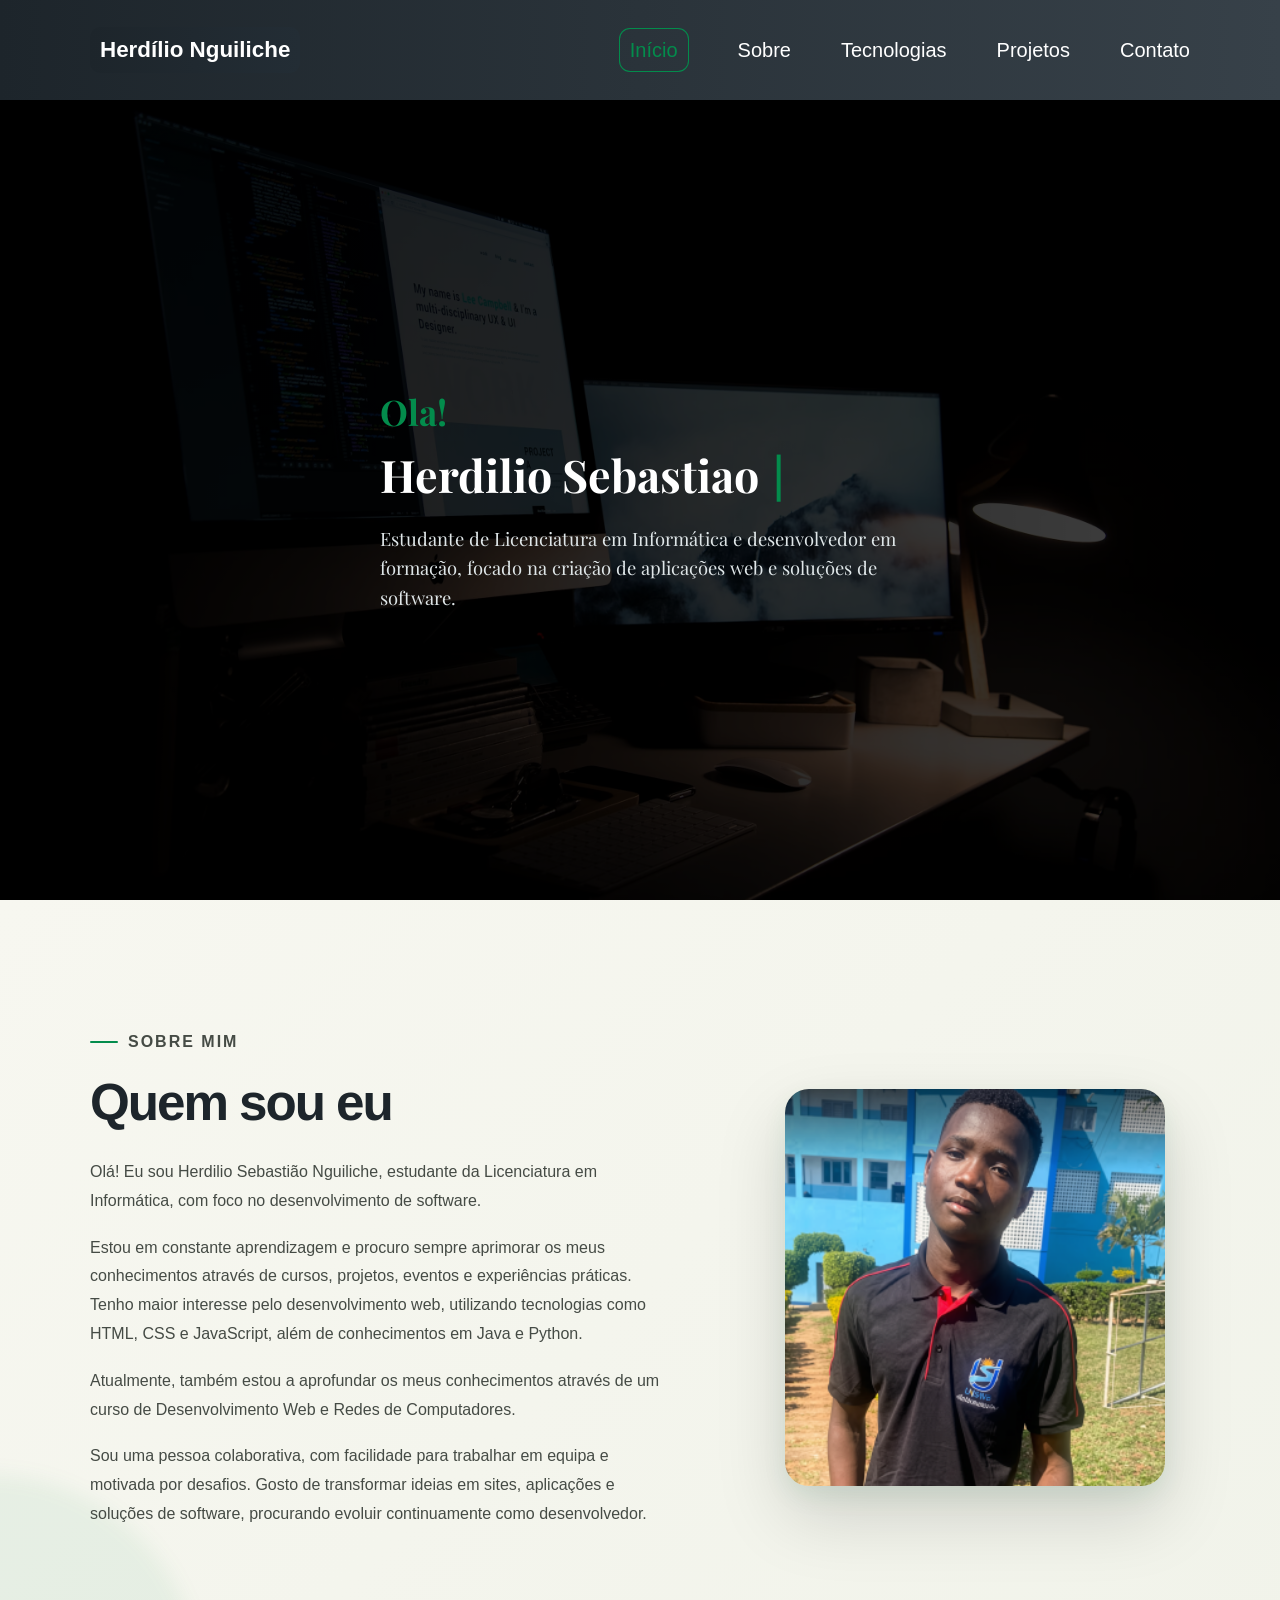
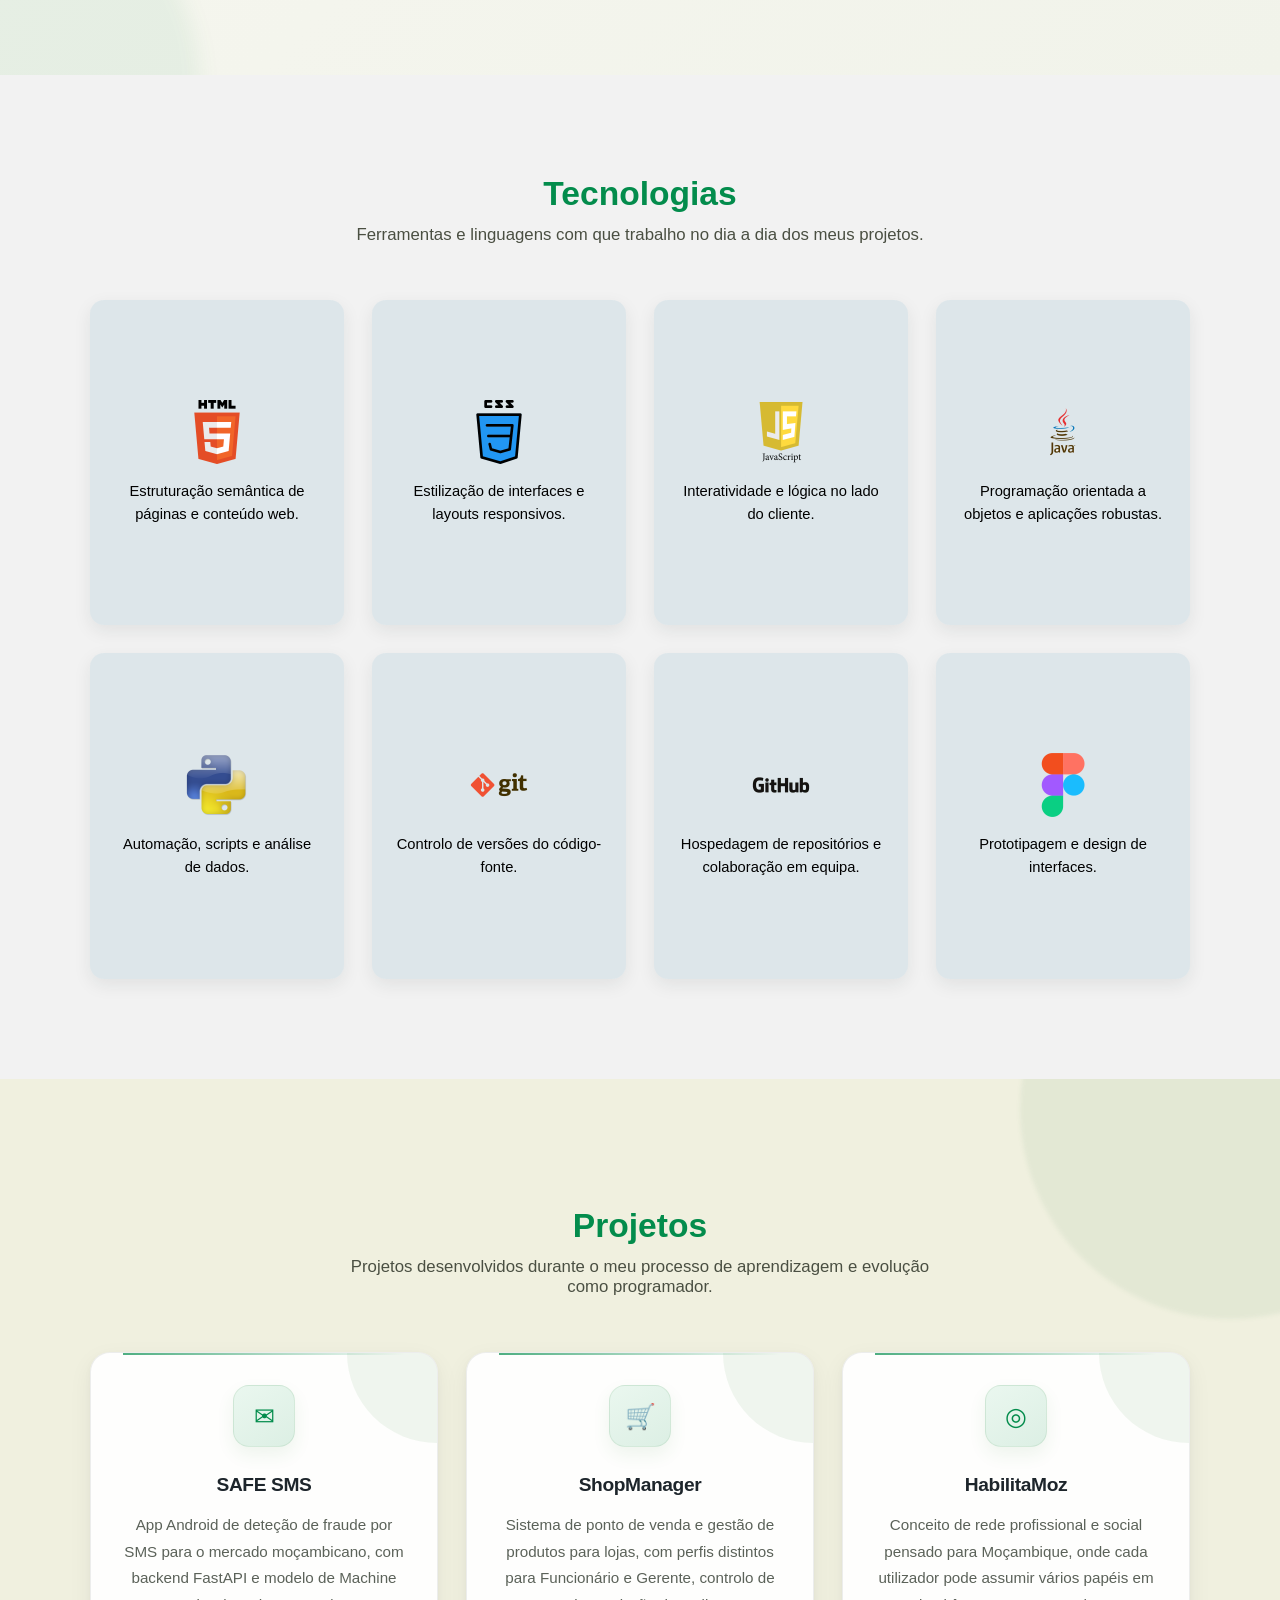
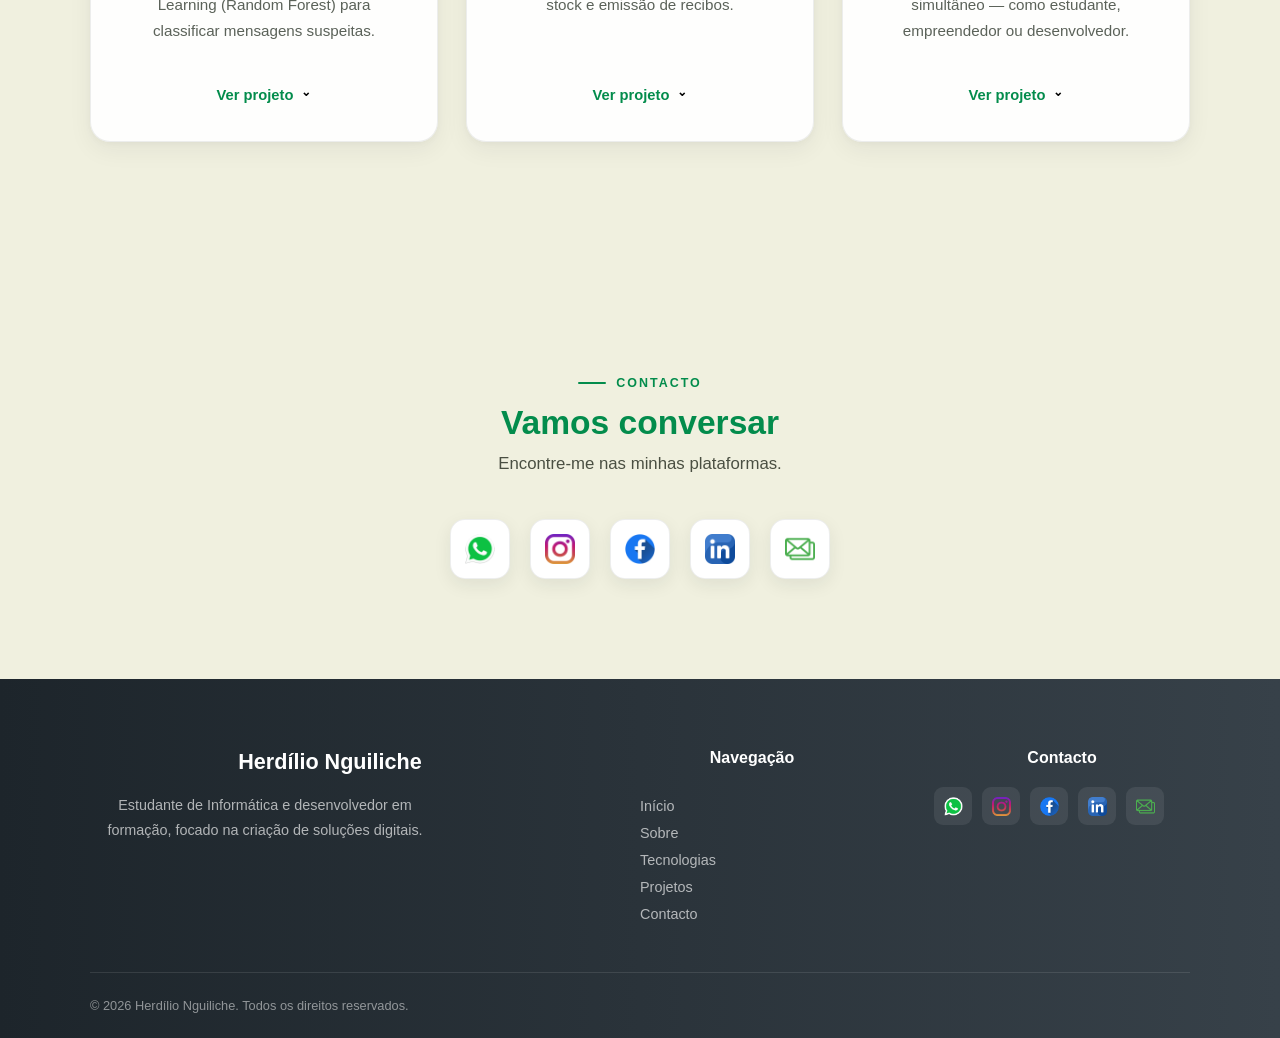
<file: index.html>
<!DOCTYPE html>
<html lang="en">
<head>
    <meta charset="UTF-8">
    <meta name="viewport" content="width=device-width, initial-scale=1.0">
    <title>Herdílio Nguiliche — Portfólio</title>
    <link rel="stylesheet" href="css/style.css">
</head>
<body>
    <!-- =============Header ============ -->
    <header id="header">
        <div class="container">
            <h1><a href="#home" class="logo">Herdílio Nguiliche</a></h1>

            <button id="navToggle" class="nav-toggle" aria-label="Abrir menu" aria-expanded="false" aria-controls="navMenu">
                <span></span>
                <span></span>
                <span></span>
            </button>

            <nav id="navMenu" class="nav-menu">
                <ul>
                    <li><a href="#home" class="nav-link">Início</a></li>
                    <li><a href="#sobre" class="nav-link">Sobre</a></li>
                    <li><a href="#tecnologias" class="nav-link">Tecnologias</a></li>
                    <li><a href="#projetos" class="nav-link">Projetos</a></li>
                    <li><a href="#contato" class="nav-link">Contato</a></li>
                    
                </ul>
            </nav>
        </div>
    </header>

    <div id="navOverlay" class="nav-overlay"></div>

    <main>
        <!-- HOME -->
        <section id="home" class="home">
            <div class="container">
                <h2>Ola!</h2>
                <h3 id="typing-name">Herdilio Sebastiao Nguiliche</h3>
                <p>Estudante de Licenciatura em Informática e desenvolvedor em formação, focado na criação de aplicações web e soluções de software.</p> 
            </div>
        <!-- Sobre mim -->
        </section>
         <section id="sobre" class="sobre">
            <div class="container sobre-grid">
 
                <div class="sobre-text reveal">
                    <p class="section-tag">Sobre mim</p>
                    <h2>Quem sou eu</h2>
 
                    <p>Olá! Eu sou Herdilio Sebastião Nguiliche, estudante da Licenciatura em Informática, com foco no desenvolvimento de software.</p>
                    <p>Estou em constante aprendizagem e procuro sempre aprimorar os meus conhecimentos através de cursos, projetos, eventos e experiências práticas. Tenho maior interesse pelo desenvolvimento web, utilizando tecnologias como HTML, CSS e JavaScript, além de conhecimentos em Java e Python.</p>
                    <p>Atualmente, também estou a aprofundar os meus conhecimentos através de um curso de Desenvolvimento Web e Redes de Computadores.</p>
                    <p>Sou uma pessoa colaborativa, com facilidade para trabalhar em equipa e motivada por desafios. Gosto de transformar ideias em sites, aplicações e soluções de software, procurando evoluir continuamente como desenvolvedor.</p>
                </div>
 
               <div class="sobre-image reveal">
                <div class="sobre-image-box">
                    <img 
                        src="imagens/eu.png" 
                        alt="Fotografia de Herdílio Sebastião Nguiliche"
                    >
                </div>
</div>
 
            </div>
        </section>
        <!-- Tecnologias  -->

        <section id="tecnologias" class="tecnologias">
            <div class="container">
 
                <div class="section-header reveal">
                    <h2>Tecnologias</h2>
                    <p class="section-description">Ferramentas e linguagens com que trabalho no dia a dia dos meus projetos.</p>
                </div>
 
                <div class="tech-grid">
 
                    <article class="tech-card reveal">
                        <h3 class="img"><img src="icones/html.png" alt="icon de HTML"></h3>
                        <p>Estruturação semântica de páginas e conteúdo web.</p>
                    </article>
 
                    <article class="tech-card reveal">
                        <h3 class="img"><img src="icones/css.png" alt="icon de CSS"></h3>
                        <p>Estilização de interfaces e layouts responsivos.</p>
                    </article>
 
                    <article class="tech-card reveal">
                        <h3 class="img"><img src="icones/js.png" alt="icon de JavaScript"></h3>
                        <p>Interatividade e lógica no lado do cliente.</p>
                    </article>
 
                    <article class="tech-card reveal">
                        
                        <h3 class="img"><img src="icones/java.webp" alt="icon de Java"></h3>
                        <p>Programação orientada a objetos e aplicações robustas.</p>
                    </article>
 
                    <article class="tech-card reveal">
                       
                        <h3 class="img"><img src="icones/python.png" alt="icon de Python"></h3>
                        <p>Automação, scripts e análise de dados.</p>
                    </article>
 
                    <article class="tech-card reveal">
                        <h3 class="img"><img src="icones/git.png" alt="icon de Git"></h3>
                        <p>Controlo de versões do código-fonte.</p>
                    </article>
 
                    <article class="tech-card reveal">
                        
                        <h3 class="img"><img src="icones/github-256.webp" alt="icon de GitHub"></h3>
                        <p>Hospedagem de repositórios e colaboração em equipa.</p>
                    </article>
 
                    <article class="tech-card reveal">
                        <h3 class="img"><img src="icones/figma.png" alt="icon de Figma"></h3>
                        <p>Prototipagem e design de interfaces.</p>
                    </article>
 
                </div>
 
            </div>
        </section>
          <!-- Projetos -->
 
        <section id="projetos" class="projetos">
            <div class="container">
 
                <div class="section-header reveal">
                    
                    <h2>Projetos</h2>
                    <p class="section-description">Projetos desenvolvidos durante o meu processo de aprendizagem e evolução como programador.</p>
                </div>
 
                <div class="projetos-grid">
 
                    <article class="projeto-card reveal">
                        <div class="projeto-icon">✉</div>
                        <h3>SAFE SMS</h3>
                        <p>App Android de deteção de fraude por SMS para o mercado moçambicano, com backend FastAPI e modelo de Machine Learning (Random Forest) para classificar mensagens suspeitas.</p>
                        <a href="#" class="projeto-link">Ver projeto <span aria-hidden="true"><sup>⌄</sup></span></a>
                    </article>
 
                    <article class="projeto-card reveal">
                        <div class="projeto-icon">🛒</div>
                        <h3>ShopManager</h3>
                        <p>Sistema de ponto de venda e gestão de produtos para lojas, com perfis distintos para Funcionário e Gerente, controlo de stock e emissão de recibos.</p>
                        <a href="#" class="projeto-link">Ver projeto <span aria-hidden="true"><sup>⌄</sup></span></a>
                    </article>
 
                    <article class="projeto-card reveal">
                        <div class="projeto-icon">◎</div>
                        <h3>HabilitaMoz</h3>
                        <p>Conceito de rede profissional e social pensado para Moçambique, onde cada utilizador pode assumir vários papéis em simultâneo — como estudante, empreendedor ou desenvolvedor.</p>
                        <a href="#" class="projeto-link">Ver projeto <span aria-hidden="true"><sup>⌄</sup></span></a>
                    </article>
 
                </div>
 
            </div>
        </section>
        

    <!-- ==================== CONTACTO ==================== -->

    <section
        id="contato"
        class="contato"
        aria-labelledby="contato-title"
    >

        <div class="container">

            <div class="section-header reveal">

                <p class="section-tag">
                    Contacto
                </p>

                <h2 id="contato-title">
                    Vamos conversar
                </h2>

                <p class="section-description">
                    Encontre-me nas minhas plataformas.
                </p>

            </div>


            <div class="contato-social reveal">

                <!-- WhatsApp -->
                <a
                    href="https://wa.me/866835760"
                    class="social-link"
                    target="_blank"
                    rel="noopener noreferrer"
                    aria-label="WhatsApp"
                >
                    <img src="icones/what.png" alt="">
                </a>


                <!-- Instagram -->
                <a
                    href="https://www.instagram.com/herdiliosebastiao/"
                    class="social-link"
                    target="_blank"
                    rel="noopener noreferrer"
                    aria-label="Instagram"
                >
                    <img src="icones/insta.png" alt="">
                </a>


                <!-- Facebook -->
                <a
                    href="https://www.facebook.com/herdiliosebastiao.nguiliche"
                    class="social-link"
                    target="_blank"
                    rel="noopener noreferrer"
                    aria-label="Facebook"
                >
                    <img src="icones/face.png" alt="">
                </a>


                <!-- LinkedIn -->
                <a
                    href="#"
                    class="social-link"
                    target="_blank"
                    rel="noopener noreferrer"
                    aria-label="LinkedIn"
                >
                    <img src="icones/link.png" alt="">
                </a>


                <!-- Email -->
                <a
                    href="mailto:nguilicheherdilioseabastiao@gmail.com"
                    class="social-link"
                    aria-label="Email"
                >
                    <img src="icones/emal.png" alt="">
                </a>

            </div>

        </div>

    </section>



        </main>
       
    <!-- ==================== FOOTER ==================== -->

    <footer class="footer">

        <div class="container">

            <div class="footer-content">

                <!-- Identidade -->
                <div class="footer-brand">

                    <a href="#home" class="footer-logo">
                        Herdílio Nguiliche
                    </a>

                    <p>
                        Estudante de Informática e desenvolvedor
                        em formação, focado na criação de soluções
                        digitais.
                    </p>

                </div>


                <!-- Navegação -->
                <nav class="footer-nav" aria-label="Navegação do rodapé">

                    <h3>Navegação</h3>

                    <a href="#home">Início</a>
                    <a href="#sobre">Sobre</a>
                    <a href="#tecnologias">Tecnologias</a>
                    <a href="#projetos">Projetos</a>
                    <a href="#contato">Contacto</a>

                </nav>


                <!-- Redes sociais -->
                <div class="footer-social">

                    <h3>Contacto</h3>

                    <div class="footer-social-links">

                        <a
                            href="https://wa.me/258841234567"
                            target="_blank"
                            rel="noopener noreferrer"
                            aria-label="WhatsApp"
                        >
                            <img src="icones/what.png" alt="">
                        </a>

                        <a
                            href="#"
                            target="_blank"
                            rel="noopener noreferrer"
                            aria-label="Instagram"
                        >
                            <img src="icones/insta.png" alt="">
                        </a>

                        <a
                            href="#"
                            target="_blank"
                            rel="noopener noreferrer"
                            aria-label="Facebook"
                        >
                            <img src="icones/face.png" alt="">
                        </a>

                        <a
                            href="#"
                            target="_blank"
                            rel="noopener noreferrer"
                            aria-label="LinkedIn"
                        >
                            <img src="icones/link.png" alt="">
                        </a>

                        <a
                            href="mailto:herdilio.dev@gmail.com"
                            aria-label="Email"
                        >
                            <img src="icones/emal.png" alt="">
                        </a>

                    </div>

                </div>

            </div>


            <!-- Linha inferior -->

            <div class="footer-bottom">

                <p>
                    © 2026 Herdílio Nguiliche. Todos os direitos reservados.
                </p>

                

            </div>

        </div>

    </footer>



    <script src="js/script.js"></script>
</body>
</html>
</file>
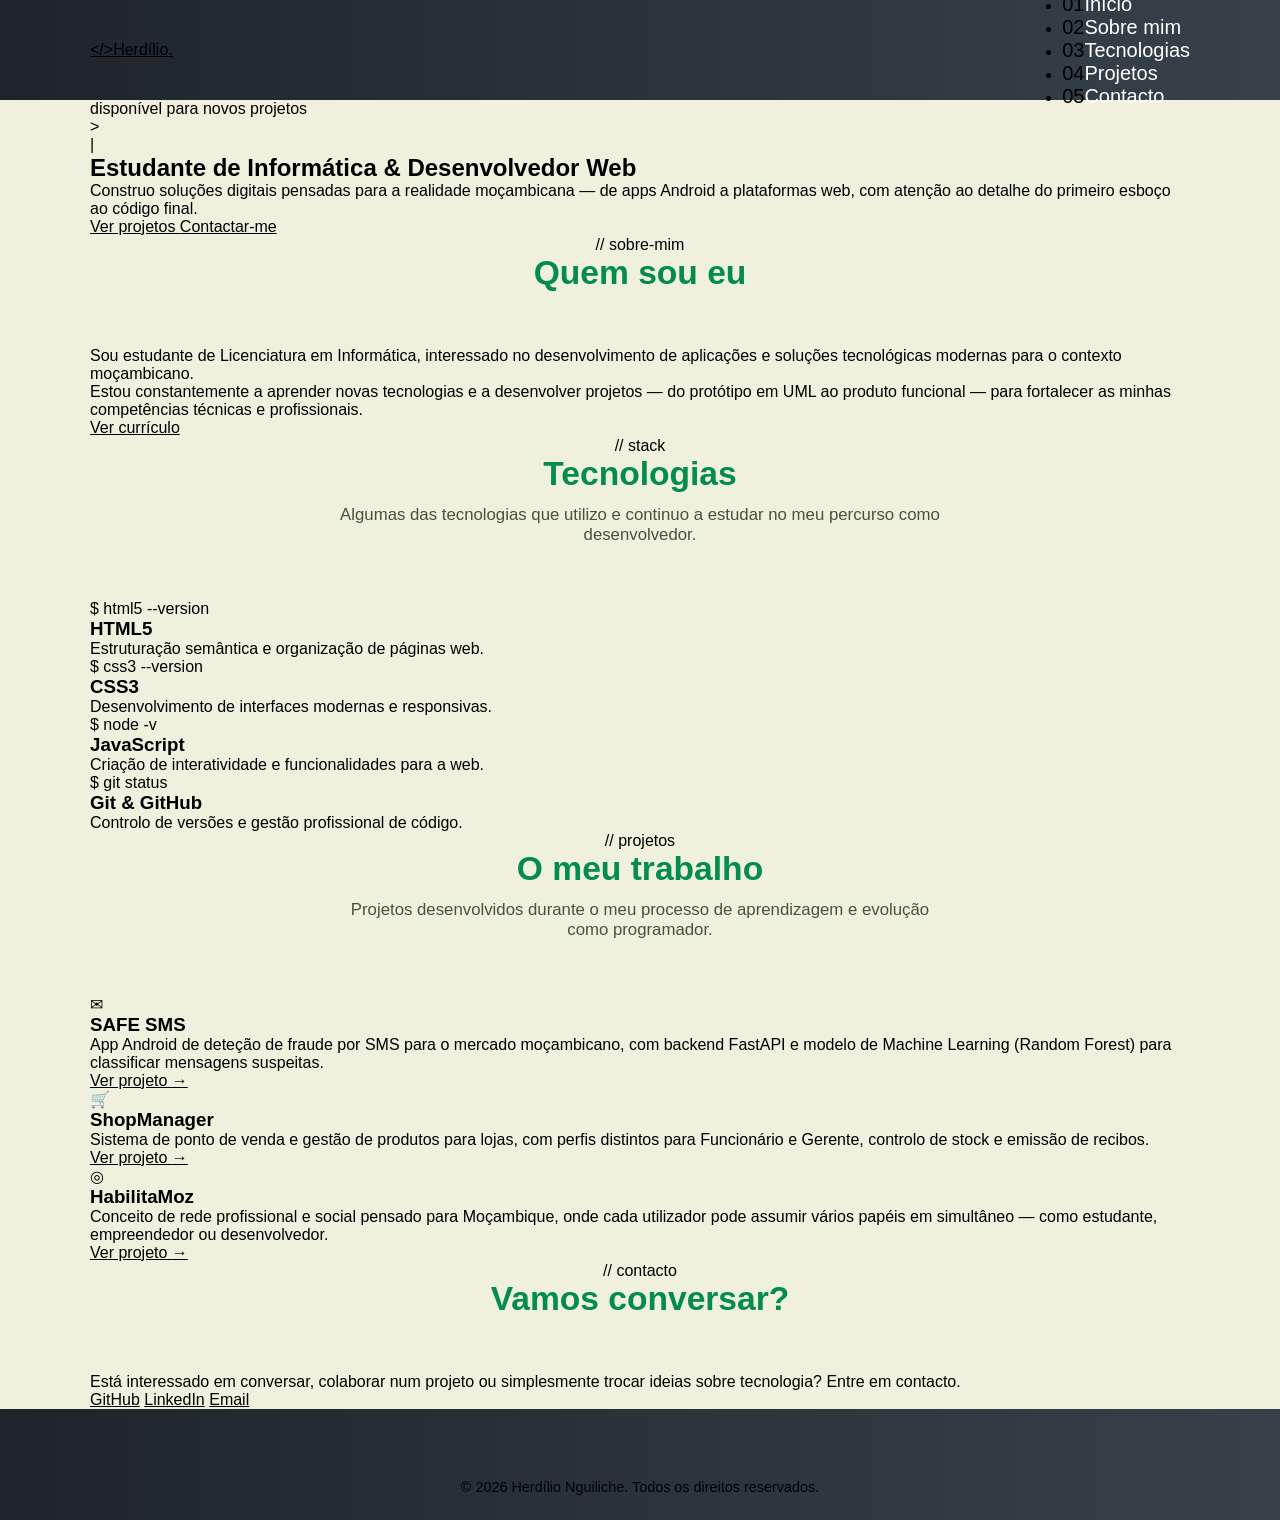
<file: copia.html>
<!DOCTYPE html>
<html lang="pt-MZ">
<head>
    <meta charset="UTF-8">
    <meta name="viewport" content="width=device-width, initial-scale=1.0">
    <title>Herdílio Nguiliche — Portfólio</title>
    <meta name="description" content="Portfólio de Herdílio Nguiliche, estudante de Informática e desenvolvedor web em Moçambique.">

    <link rel="preconnect" href="https://fonts.googleapis.com">
    <link rel="preconnect" href="https://fonts.gstatic.com" crossorigin>
    <link href="https://fonts.googleapis.com/css2?family=Space+Grotesk:wght@400;500;600;700&family=Inter:wght@400;500;600&family=JetBrains+Mono:wght@400;500&display=swap" rel="stylesheet">

    <link rel="stylesheet" href="css/style.css">
</head>
<body>

    <!-- ==================== HEADER ==================== -->
    <header class="header" id="header">
        <nav class="navbar container">

            <a href="#home" class="logo">
                <span class="logo-mark">&lt;/&gt;</span>Herdílio<span class="cursor-dot">.</span>
            </a>

            <button class="nav-toggle" id="navToggle" aria-label="Abrir menu" aria-expanded="false" aria-controls="navMenu">
                <span></span>
                <span></span>
                <span></span>
            </button>

            <ul class="nav-menu" id="navMenu">
                <li class="nav-item"><a href="#home" class="nav-link"><span class="nav-index">01</span>Início</a></li>
                <li class="nav-item"><a href="#sobre" class="nav-link"><span class="nav-index">02</span>Sobre mim</a></li>
                <li class="nav-item"><a href="#tecnologias" class="nav-link"><span class="nav-index">03</span>Tecnologias</a></li>
                <li class="nav-item"><a href="#projetos" class="nav-link"><span class="nav-index">04</span>Projetos</a></li>
                <li class="nav-item"><a href="#contacto" class="nav-link"><span class="nav-index">05</span>Contacto</a></li>
            </ul>

        </nav>
    </header>


    <!-- ==================== CONTEÚDO PRINCIPAL ==================== -->
    <main>

        <!-- HOME / HERO -->
        <section id="home" class="hero section">
            <div class="container hero-container">

                <div class="hero-content">
                    <p class="hero-eyebrow"><span class="dot-status" aria-hidden="true"></span>disponível para novos projetos</p>

                    <div class="terminal-line">
                        <span class="prompt-symbol">&gt;</span>
                        <h1 class="hero-title" id="typedName" aria-label="Herdílio Nguiliche"></h1>
                        <span class="typed-cursor" aria-hidden="true">|</span>
                    </div>

                    <h2 class="hero-subtitle">
                        Estudante de Informática
                        <span>&amp; Desenvolvedor Web</span>
                    </h2>

                    <p class="hero-description">
                        Construo soluções digitais pensadas para a realidade moçambicana —
                        de apps Android a plataformas web, com atenção ao detalhe do
                        primeiro esboço ao código final.
                    </p>

                    <div class="hero-actions">
                        <a href="#projetos" class="button button-primary">
                            Ver projetos
                        </a>

                        <a href="#contacto" class="button button-secondary">
                            Contactar-me
                        </a>
                    </div>
                </div>

            </div>
        </section>


        <!-- SOBRE MIM -->
        <section id="sobre" class="about section">
            <div class="container">

                <div class="section-header">
                    <p class="section-label">// sobre-mim</p>
                    <h2 class="section-title">Quem sou eu</h2>
                </div>

                <div class="about-content">

                    <div class="about-text">
                        <p>
                            Sou estudante de Licenciatura em Informática,
                            interessado no desenvolvimento de aplicações e
                            soluções tecnológicas modernas para o contexto moçambicano.
                        </p>

                        <p>
                            Estou constantemente a aprender novas tecnologias
                            e a desenvolver projetos — do protótipo em UML ao produto
                            funcional — para fortalecer as minhas competências técnicas
                            e profissionais.
                        </p>
                    </div>

                    <div class="about-actions">
                        <a href="#" class="button button-primary">
                            Ver currículo
                        </a>
                    </div>

                </div>

            </div>
        </section>


        <!-- TECNOLOGIAS -->
        <section id="tecnologias" class="skills section">
            <div class="container">

                <div class="section-header">
                    <p class="section-label">// stack</p>
                    <h2 class="section-title">Tecnologias</h2>

                    <p class="section-description">
                        Algumas das tecnologias que utilizo e continuo a estudar
                        no meu percurso como desenvolvedor.
                    </p>
                </div>

                <div class="skills-grid">

                    <article class="skill-card">
                        <p class="skill-prompt">$ html5 --version</p>
                        <h3 class="skill-title">HTML5</h3>
                        <p class="skill-description">
                            Estruturação semântica e organização de páginas web.
                        </p>
                    </article>

                    <article class="skill-card">
                        <p class="skill-prompt">$ css3 --version</p>
                        <h3 class="skill-title">CSS3</h3>
                        <p class="skill-description">
                            Desenvolvimento de interfaces modernas e responsivas.
                        </p>
                    </article>

                    <article class="skill-card">
                        <p class="skill-prompt">$ node -v</p>
                        <h3 class="skill-title">JavaScript</h3>
                        <p class="skill-description">
                            Criação de interatividade e funcionalidades para a web.
                        </p>
                    </article>

                    <article class="skill-card">
                        <p class="skill-prompt">$ git status</p>
                        <h3 class="skill-title">Git &amp; GitHub</h3>
                        <p class="skill-description">
                            Controlo de versões e gestão profissional de código.
                        </p>
                    </article>

                </div>

            </div>
        </section>


        <!-- PROJETOS -->
        <section id="projetos" class="projects section">
            <div class="container">

                <div class="section-header">
                    <p class="section-label">// projetos</p>
                    <h2 class="section-title">O meu trabalho</h2>

                    <p class="section-description">
                        Projetos desenvolvidos durante o meu processo
                        de aprendizagem e evolução como programador.
                    </p>
                </div>

                <div class="projects-grid">

                    <article class="project-card">
                        <div class="project-image" data-tag="Android · ML">
                            <span class="project-image-glyph">✉</span>
                        </div>

                        <div class="project-content">
                            <h3 class="project-title">SAFE SMS</h3>

                            <p class="project-description">
                                App Android de deteção de fraude por SMS para o mercado
                                moçambicano, com backend FastAPI e modelo de Machine
                                Learning (Random Forest) para classificar mensagens suspeitas.
                            </p>

                            <a href="#" class="project-link">
                                Ver projeto <span aria-hidden="true">→</span>
                            </a>
                        </div>
                    </article>

                    <article class="project-card">
                        <div class="project-image" data-tag="POS · Gestão">
                            <span class="project-image-glyph">🛒</span>
                        </div>

                        <div class="project-content">
                            <h3 class="project-title">ShopManager</h3>

                            <p class="project-description">
                                Sistema de ponto de venda e gestão de produtos para
                                lojas, com perfis distintos para Funcionário e Gerente,
                                controlo de stock e emissão de recibos.
                            </p>

                            <a href="#" class="project-link">
                                Ver projeto <span aria-hidden="true">→</span>
                            </a>
                        </div>
                    </article>

                    <article class="project-card">
                        <div class="project-image" data-tag="Rede social">
                            <span class="project-image-glyph">◎</span>
                        </div>

                        <div class="project-content">
                            <h3 class="project-title">HabilitaMoz</h3>

                            <p class="project-description">
                                Conceito de rede profissional e social pensado para
                                Moçambique, onde cada utilizador pode assumir vários
                                papéis em simultâneo — como estudante, empreendedor ou
                                desenvolvedor.
                            </p>

                            <a href="#" class="project-link">
                                Ver projeto <span aria-hidden="true">→</span>
                            </a>
                        </div>
                    </article>

                </div>

            </div>
        </section>


        <!-- CONTACTO -->
        <section id="contacto" class="contact section">
            <div class="container">

                <div class="section-header">
                    <p class="section-label">// contacto</p>
                    <h2 class="section-title">Vamos conversar?</h2>
                </div>

                <div class="contact-content">

                    <p class="contact-description">
                        Está interessado em conversar, colaborar num projeto ou
                        simplesmente trocar ideias sobre tecnologia? Entre em contacto.
                    </p>

                    <div class="contact-links">
                        <a href="#" class="contact-link">GitHub</a>
                        <a href="#" class="contact-link">LinkedIn</a>
                        <a href="mailto:seuemail@email.com" class="contact-link">
                            Email
                        </a>
                    </div>

                </div>

            </div>
        </section>

    </main>


    <!-- ==================== FOOTER ==================== -->
    <footer class="footer">
        <div class="container">
            <p class="footer-text">
                © 2026 Herdílio Nguiliche. Todos os direitos reservados.
            </p>
        </div>
    </footer>

    <script src="js/script.js"></script>
</body>
</html>
</file>
<file: css/style.css>
@import url('https://fonts.googleapis.com/css2?family=Playfair+Display:ital,wght@0,400..900;1,400..900&display=swap');

/* =========================================================
   TIPOGRAFIA GLOBAL
   ========================================================= */
* {
    
    font-optical-sizing: auto;
    margin: 0px;
    padding: 0px;
    box-sizing: border-box;
    color: #000000;
    
}


:root {
    --bg-page: #F0F0DF;
    --header-gradient-start: #1D252B;
    --header-gradient-end: #374149;
    --header-fixed-bg: #1D252B;
    --home-bg: #2C5866;
    --accent-green: #038C4C;
    --header-height: 100px;
    --header-height-mobile: 70px;
    --transition: 0.3s ease;
}

body {
    background-color: var(--bg-page);
    font-family: Arial, Helvetica, sans-serif;
    
}

.container {
    max-width: 1200px;
    margin: 0 auto;
    padding: 0 50px;
}

/* =========================================================
   HEADER
   ========================================================= */
header {
    background-image: linear-gradient(to right, var(--header-gradient-start), var(--header-gradient-end));
    color: #fff;
    height: var(--header-height);

    position: sticky;
    top: 0;
    left: 0;
    right: 0;
    width: 100%;
    z-index: 1000;
    transition: background-image var(--transition), background-color var(--transition), height var(--transition), box-shadow var(--transition);
}

header .container {
    height: 100%;
    display: flex;
    flex-direction: row;
    justify-content: space-between;
    align-items: center;
}

/* Quando o utilizador rola a página, o header fica com fundo sólido e mais baixo */
header.is-scrolled {
    background-image: none;
    background-color: var(--header-fixed-bg);
    height: 70px;
    box-shadow: 0 4px 16px rgba(0, 0, 0, 0.25);
}

h1 {
    font-size: 1.4em;
}

h1 a {
    text-decoration: none;
    background-image: linear-gradient(to right, #1D252B, #232d35);
    border-radius: 10px;
    padding: 10px;
    color: #fff;
    transition: background-image 0.4s ease, color 0.4s ease;
    display: inline-block;
    white-space: nowrap;
}

h1 a:hover {
    background-image: linear-gradient(to right, #232d35, #1D252B);
    color: var(--accent-green);
}

/* =========================================================
   NAVEGAÇÃO
   ========================================================= */
.nav-menu ul {
    display: flex;
    flex-direction: row;
    justify-content: flex-end;
    align-items: center;
    gap: 50px;
    list-style: none;
}

.nav-menu a {
    text-decoration: none;
    color: #fff;
    font-size: 20px;
    transition: color 0.3s ease, box-shadow 0.3s ease;
}

.nav-menu li a:hover,
.nav-menu li a.is-active {
    color: var(--accent-green);
    padding: 10px;
    border-radius: 10px;
    box-shadow: 0 0 0 1px var(--accent-green);
}

/* Botão hambúrguer — escondido em ecrãs grandes */
.nav-toggle {
    display: none;
    flex-direction: column;
    justify-content: center;
    align-items: center;
    gap: 5px;
    width: 40px;
    height: 40px;
    background: transparent;
    border: none;
    cursor: pointer;
    z-index: 1001;
}

.nav-toggle span {
    display: block;
    width: 26px;
    height: 3px;
    background-color: #fff;
    border-radius: 3px;
    transition: transform 0.3s ease, opacity 0.3s ease;
}

/* Anima as 3 linhas para formar um X quando o menu está aberto */
.nav-toggle.is-open span:nth-child(1) {
    transform: translateY(8px) rotate(45deg);
}

.nav-toggle.is-open span:nth-child(2) {
    opacity: 0;
}

.nav-toggle.is-open span:nth-child(3) {
    transform: translateY(-8px) rotate(-45deg);
}

/* =========================================================
   HOME
   ========================================================= */
.home {
    background-image:
        linear-gradient(
            90deg,
            rgba(0, 0, 0, 0.78) 0%,
            rgba(0, 0, 0, 0.58) 45%,
            rgba(0, 0, 0, 0.25) 100%
        ),
        url("../imagens/fundo.avif");

    background-size: cover;
    background-position: center;
    background-repeat: no-repeat;

    min-height: calc(100vh - var(--header-height));

    display: flex;
    align-items: center;

    position: relative;
    overflow: hidden;
    font-family: "Playfair Display", serif;
}
/* Camada escura sobre a imagem */
.home::before {
    content: "";
    position: absolute;
    inset: 0;

    background: rgba(0, 0, 0, 0.65);

    z-index: 0;
}
.home .container {
    max-width: 700px;
    position: relative;
    z-index: 2;
}

.home h2 {
    font-size: 2.2em;
    color: var(--accent-green);
    opacity: 0;
    transform: translateY(20px);
    animation: fade-up 0.7s ease forwards;

}
.home h2 {
    font-family: "Playfair Display", serif;
    font-size: 2.2em;
    color: var(--accent-green);

    opacity: 0;
    transform: translateY(20px);

    animation: fade-up 0.7s ease forwards;
}

.home h3 {
    font-size: 2.8em;
    color: #fff;
    margin: 10px 0 20px;
    opacity: 0;
    transform: translateY(20px);
    animation: fade-up 0.7s ease 0.15s forwards;
}

.home p {
    font-size: 1.15em;
    line-height: 1.6;
    color: #dfe6e8;
    max-width: 520px;
    opacity: 0;
    transform: translateY(20px);
    animation: fade-up 0.7s ease 0.3s forwards;
}

@keyframes fade-up {
    to {
        opacity: 1;
        transform: translateY(0);
    }
}
#typing-name::after {
    content: "|";
    color: var(--accent-green);
    margin-left: 4px;
    animation: blink-cursor 0.8s infinite;
}

@keyframes blink-cursor {
    0%, 50% {
        opacity: 1;
    }

    51%, 100% {
        opacity: 0;
    }
}

/* =========================================================
   SOBRE — SECÇÃO
   ========================================================= */

.sobre {
    position: relative;
    padding: clamp(80px, 10vw, 130px) 0;

    background:
        linear-gradient(
            135deg,
            #f7f7f0 0%,
            #f1f3ea 100%
        );

    overflow: hidden;
}


/* Elemento decorativo de fundo */

.sobre::before {
    content: "";

    position: absolute;

    width: 420px;
    height: 420px;

    left: -220px;
    bottom: -220px;

    border-radius: 50%;

    background: rgba(3, 140, 76, 0.06);

    filter: blur(10px);

    pointer-events: none;
}


/* =========================================================
   GRID
   ========================================================= */

.sobre-grid {
    position: relative;

    display: grid;

    grid-template-columns: minmax(0, 1.15fr) minmax(320px, 0.85fr);

    align-items: center;

    gap: clamp(50px, 7vw, 100px);

    z-index: 1;
}


/* =========================================================
   TAG
   ========================================================= */

.section-tag {
    position: relative;

    display: inline-flex;
    align-items: center;
    gap: 10px;

    margin-bottom: 14px;

    text-transform: uppercase;

    letter-spacing: 2px;

    font-size: 0.78rem;

    font-weight: 800;

    color: var(--accent-green);
}


/* Pequeno indicador */

.section-tag::before {
    content: "";

    width: 28px;
    height: 2px;

    background: var(--accent-green);

    border-radius: 10px;
}


/* =========================================================
   TÍTULO
   ========================================================= */

.sobre-text h2 {
    max-width: 680px;

    margin: 0 0 28px;

    color: var(--header-gradient-start);

    font-size: clamp(2.2rem, 4vw, 3.6rem);

    line-height: 1.08;

    letter-spacing: -0.04em;

    font-weight: 800;
}


/* Destaque do título */

.sobre-text h2 span {
    display: block;

    color: var(--accent-green);
}


/* =========================================================
   TEXTO
   ========================================================= */

.sobre-text p {
    max-width: 720px;

    margin: 0 0 18px;

    color: #454b45;

    font-size: 1rem;

    line-height: 1.8;
}


/* Primeiro parágrafo */

.sobre-text .sobre-intro {
    font-size: 1.08rem;

    color: #303630;
}


/* Destaques */

.sobre-text strong {
    color: var(--header-gradient-start);

    font-weight: 700;
}


/* =========================================================
   ESTATÍSTICAS
   ========================================================= */

.sobre-stats {
    display: flex;

    align-items: stretch;

    margin-top: 38px;

    border-top: 1px solid rgba(29, 37, 43, 0.10);

    padding-top: 24px;
}


.sobre-stat {
    display: flex;

    flex-direction: column;

    padding: 0 28px;

    border-right: 1px solid rgba(29, 37, 43, 0.10);
}


.sobre-stat:first-child {
    padding-left: 0;
}


.sobre-stat:last-child {
    border-right: none;
}


.sobre-stat strong {
    margin-bottom: 4px;

    color: var(--accent-green);

    font-size: 1.15rem;

    font-weight: 800;
}


.sobre-stat span {
    color: #6b716b;

    font-size: 0.78rem;

    text-transform: uppercase;

    letter-spacing: 0.7px;
}


/* =========================================================
   ÁREA DA FOTOGRAFIA
   ========================================================= */

.sobre-image {
    position: relative;

    display: flex;

    align-items: center;

    justify-content: center;

    min-height: 480px;
}


/* =========================================================
   DECORAÇÃO ATRÁS DA FOTO
   ========================================================= */

.sobre-image-decoration {
    position: absolute;

    width: 330px;
    height: 390px;

    border: 2px solid rgba(3, 140, 76, 0.22);

    border-radius: 28px;

    transform: rotate(7deg);

    animation: photoFrameFloat 6s ease-in-out infinite;

    z-index: 0;
}


.sobre-image-decoration::before {
    content: "";

    position: absolute;

    inset: 14px;

    border: 1px dashed rgba(3, 140, 76, 0.15);

    border-radius: 20px;
}


/* =========================================================
   CAIXA DA FOTO
   ========================================================= */

.sobre-image-box {
    position: relative;

    width: min(100%, 380px);

    border-radius: 24px;

    overflow: hidden;

    background: #e3e3d1;

    box-shadow:
        0 30px 70px rgba(0, 0, 0, 0.15),
        0 10px 25px rgba(3, 140, 76, 0.08);

    z-index: 1;

    animation: photoFloat 5s ease-in-out infinite;

    transition:
        transform 0.5s ease,
        box-shadow 0.5s ease;
}


/* =========================================================
   IMAGEM
   ========================================================= */

.sobre-image-box img {
    display: block;

    width: 100%;
    height: auto;

    object-fit: cover;

    transition:
        transform 0.7s cubic-bezier(0.22, 1, 0.36, 1),
        filter 0.5s ease;
}


/* Zoom subtil */

.sobre-image-box:hover img {
    transform: scale(1.05);
}


/* Elevação */

.sobre-image-box:hover {
    transform: translateY(-8px);

    box-shadow:
        0 40px 85px rgba(0, 0, 0, 0.18),
        0 15px 35px rgba(3, 140, 76, 0.12);
}


/* =========================================================
   LEGENDA SOBRE A FOTO
   ========================================================= */

.sobre-image-caption {
    position: absolute;

    left: 18px;
    right: 18px;
    bottom: 18px;

    display: flex;

    align-items: center;

    gap: 9px;

    padding: 11px 15px;

    background: rgba(255, 255, 255, 0.90);

    border: 1px solid rgba(255, 255, 255, 0.7);

    border-radius: 12px;

    backdrop-filter: blur(12px);

    -webkit-backdrop-filter: blur(12px);

    color: #303630;

    font-size: 0.75rem;

    font-weight: 700;

    box-shadow:
        0 8px 25px rgba(0, 0, 0, 0.10);
}


/* =========================================================
   INDICADOR DE ESTADO
   ========================================================= */

.status-dot {
    width: 8px;
    height: 8px;

    flex-shrink: 0;

    border-radius: 50%;

    background: var(--accent-green);

    box-shadow:
        0 0 0 4px rgba(3, 140, 76, 0.12);

    animation: statusPulse 2s ease-in-out infinite;
}


/* =========================================================
   ANIMAÇÕES
   ========================================================= */

@keyframes photoFloat {

    0%,
    100% {
        transform: translateY(0) rotate(0deg);
    }

    50% {
        transform: translateY(-10px) rotate(0.5deg);
    }
}


@keyframes photoFrameFloat {

    0%,
    100% {
        transform: rotate(7deg) translateY(0);
    }

    50% {
        transform: rotate(9deg) translateY(-8px);
    }
}


@keyframes statusPulse {

    0% {
        box-shadow:
            0 0 0 0 rgba(3, 140, 76, 0.30);
    }

    70% {
        box-shadow:
            0 0 0 7px rgba(3, 140, 76, 0);
    }

    100% {
        box-shadow:
            0 0 0 0 rgba(3, 140, 76, 0);
    }
}


/* =========================================================
   REVEAL
   ========================================================= */

.reveal {
    opacity: 0;

    transform: translateY(35px);

    transition:
        opacity 0.8s ease,
        transform 0.8s cubic-bezier(0.22, 1, 0.36, 1);
}


.reveal.is-visible {
    opacity: 1;

    transform: translateY(0);
}


.sobre-image.reveal {
    transition-delay: 0.18s;
}


/* =========================================================
   TABLET
   ========================================================= */

@media (max-width: 900px) {

    .sobre-grid {
        grid-template-columns: 1fr;

        gap: 65px;
    }

    .sobre-text {
        text-align: center;
    }

    .sobre-text h2 {
        margin-left: auto;
        margin-right: auto;
    }

    .sobre-text p {
        margin-left: auto;
        margin-right: auto;
    }

    .section-tag {
        justify-content: center;
    }

    .sobre-stats {
        justify-content: center;
    }

    .sobre-image {
        min-height: 430px;
    }
}


/* =========================================================
   MOBILE
   ========================================================= */

@media (max-width: 600px) {

    .sobre {
        padding: 75px 0;
    }

    .sobre-grid {
        gap: 50px;
    }

    .sobre-text h2 {
        font-size: 2.25rem;
    }

    .sobre-text p {
        font-size: 0.95rem;

        line-height: 1.7;
    }

    .sobre-stats {
        flex-wrap: wrap;

        gap: 20px;
    }

    .sobre-stat {
        padding: 0 18px;
    }

    .sobre-stat:first-child {
        padding-left: 0;
    }

    .sobre-image {
        min-height: 370px;
    }

    .sobre-image-box {
        width: min(100%, 320px);

        border-radius: 20px;
    }

    .sobre-image-decoration {
        width: 280px;
        height: 330px;
    }

    .sobre-image-caption {
        left: 12px;
        right: 12px;
        bottom: 12px;
    }
}


/* =========================================================
   REDUÇÃO DE MOVIMENTO
   ========================================================= */

@media (prefers-reduced-motion: reduce) {

    .sobre-image-box,
    .sobre-image-decoration,
    .status-dot {
        animation: none;
    }

    .sobre-image-box img {
        transition: none;
    }

    .reveal {
        transition: opacity 0.3s ease;
        transform: none;
    }

}

/* =========================================================
   TECNOLOGIAS
   ========================================================= */

/* Ícones das tecnologias — tamanho fixo para não ficarem gigantes */
.tech-card .img {
    margin-bottom: 16px;
}

.tech-card img {
    width: 64px;
    height: 64px;
    object-fit: contain;
    margin: 0 auto;
    display: block;
}

.tecnologias {
    background-color: #F2F2F2;
    padding: 100px 0;
}

.section-header {
    max-width: 620px;
    margin: 0 auto 55px auto;
    text-align: center;
    ;
}

.section-header h2 {
    font-size: 2.1em;
    color:var(--accent-green);
    margin-bottom: 12px;
}

.section-description {
    color: #4a4f42;
    font-size: 1.05em;
}

.tech-grid {
    display: grid;
    grid-template-columns: repeat(4, 1fr);
    gap: 28px;
}

.tech-card {
    background-color: #bdd3de63;
    border-radius: 14px;
    padding: 100px 24px;
    text-align: center;
    box-shadow: 0 6px 18px rgba(29, 37, 43, 0.08);
    transition: transform 0.3s ease, box-shadow 0.3s ease;
}

.tech-card:hover {
    transform: translateY(-6px);
    box-shadow: 0 14px 28px #038c4c9a;
}

.tech-card h3 {
    font-size: 1.2em;
    color: var(--header-gradient-start);
    margin-bottom: 8px;
}

.tech-card p {
    font-size: 0.92em;
    line-height: 1.55;
    color: #000000;
}

.tech-icon {
    width: 40px;
    height: 40px;
    margin: 0 auto 18px auto;
    border-radius: 16px;
    display: flex;
    align-items: center;
    justify-content: center;
    font-family: Arial, Helvetica, sans-serif;
    font-weight: bold;
    font-size: 0.95em;
    color: #fff;
    letter-spacing: 0.5px;
}

.tech-icon--html   { background-color: #e44d26; }
.tech-icon--css    { background-color: #2965f1; }
.tech-icon--js     { background-color: #f0db4f; color: #1D252B; }
.tech-icon--java   { background-color: #f89820; }
.tech-icon--python { background-color: #3776ab; }
.tech-icon--git     { background-color: #f05032; }
.tech-icon--github  { background-color: #181717; }
.tech-icon--figma   { background-color: #a259ff; }

/* Ligeiro desfasamento entre os cartões ao revelarem-se */
.tech-grid .tech-card:nth-child(2) { transition-delay: 0.05s; }
.tech-grid .tech-card:nth-child(3) { transition-delay: 0.1s; }
.tech-grid .tech-card:nth-child(4) { transition-delay: 0.15s; }
.tech-grid .tech-card:nth-child(5) { transition-delay: 0.2s; }
.tech-grid .tech-card:nth-child(6) { transition-delay: 0.25s; }
.tech-grid .tech-card:nth-child(7) { transition-delay: 0.3s; }
.tech-grid .tech-card:nth-child(8) { transition-delay: 0.35s; }



/* =========================================================
   PROJETOS — SECÇÃO PRINCIPAL
   ========================================================= */

.projetos {
    position: relative;
    background: var(--bg-page);
    padding: clamp(80px, 10vw, 130px) 0;
    overflow: hidden;
}

/* Elemento decorativo subtil no fundo */
.projetos::before {
    content: "";
    position: absolute;
    width: 420px;
    height: 420px;
    top: -180px;
    right: -160px;
    background: rgba(46, 125, 50, 0.06);
    border-radius: 50%;
    filter: blur(2px);
    pointer-events: none;
}


/* =========================================================
   GRID
   ========================================================= */

.projetos-grid {
    position: relative;
    display: grid;
    grid-template-columns: repeat(3, minmax(0, 1fr));
    gap: 28px;
    z-index: 1;
}


/* =========================================================
   CARD
   ========================================================= */

.projeto-card {
    position: relative;
    isolation: isolate;

    display: flex;
    flex-direction: column;

    min-height: 390px;

    padding: 32px;

    background: rgba(255, 255, 255, 0.92);

    border: 1px solid rgba(29, 37, 43, 0.08);
    border-radius: 20px;

    box-shadow:
        0 8px 25px rgba(29, 37, 43, 0.06),
        0 2px 6px rgba(29, 37, 43, 0.03);

    overflow: hidden;

    transition:
        transform 0.4s cubic-bezier(0.22, 1, 0.36, 1),
        box-shadow 0.4s ease,
        border-color 0.4s ease;
}


/* Linha decorativa superior */
.projeto-card::before {
    content: "";
    position: absolute;
    top: 0;
    left: 32px;
    right: 32px;

    height: 2px;

    background: linear-gradient(
        90deg,
        var(--accent-green),
        transparent
    );

    opacity: 0.7;
}


/* Brilho subtil ao passar o mouse */
.projeto-card::after {
    content: "";
    position: absolute;
    width: 180px;
    height: 180px;

    top: -90px;
    right: -90px;

    background: rgba(46, 125, 50, 0.07);
    border-radius: 50%;

    transition: transform 0.5s ease;
    z-index: -1;
}


/* =========================================================
   HOVER
   ========================================================= */

.projeto-card:hover {
    transform: translateY(-10px);

    border-color: rgba(46, 125, 50, 0.22);

    box-shadow:
        0 22px 45px rgba(29, 37, 43, 0.11),
        0 5px 12px rgba(29, 37, 43, 0.05);
}

.projeto-card:hover::after {
    transform: scale(1.35);
}


/* =========================================================
   ÍCONE
   ========================================================= */

.projeto-icon {
    width: 62px;
    height: 62px;

    display: flex;
    align-items: center;
    justify-content: center;

    margin-bottom: 26px;

    border-radius: 16px;

    background: linear-gradient(
        145deg,
        #eaf7ef,
        #dcefe4
    );

    border: 1px solid rgba(46, 125, 50, 0.10);

    color: var(--accent-green);

    font-size: 1.55rem;

    box-shadow:
        0 8px 18px rgba(46, 125, 50, 0.08);

    transition:
        transform 0.35s ease,
        box-shadow 0.35s ease;
}

.projeto-card:hover .projeto-icon {
    transform: translateY(-3px) scale(1.05);

    box-shadow:
        0 12px 24px rgba(46, 125, 50, 0.14);
}


/* =========================================================
   TÍTULO
   ========================================================= */

.projeto-card h3 {
    margin: 0 0 14px;

    font-size: clamp(1.15rem, 1.5vw, 1.35rem);

    font-weight: 700;

    line-height: 1.3;

    letter-spacing: -0.02em;

    color: var(--header-gradient-start);
}


/* =========================================================
   DESCRIÇÃO
   ========================================================= */

.projeto-card p {
    margin: 0 0 28px;

    flex-grow: 1;

    color: #5b6259;

    font-size: 0.95rem;

    line-height: 1.75;
}


/* =========================================================
   LINK
   ========================================================= */

.projeto-link {
    position: relative;

    width: fit-content;

    display: inline-flex;
    align-items: center;
    gap: 8px;

    padding-bottom: 4px;

    color: var(--accent-green);

    font-size: 0.92rem;
    font-weight: 700;

    text-decoration: none;

    transition:
        gap 0.3s ease,
        color 0.3s ease;
}


/* Linha abaixo do link */
.projeto-link::after {
    content: "";

    position: absolute;

    left: 0;
    bottom: 0;

    width: 0;
    height: 1.5px;

    background: currentColor;

    transition: width 0.3s ease;
}

.projeto-link:hover {
    gap: 12px;
}

.projeto-link:hover::after {
    width: 100%;
}


/* =========================================================
   SETA
   ========================================================= */

.projeto-link span {
    display: inline-block;

    transition: transform 0.3s ease;
}

.projeto-link:hover span {
    transform: translateX(3px);
}


/* =========================================================
   ANIMAÇÃO DE ENTRADA
   ========================================================= */

.projetos-grid .projeto-card:nth-child(1) {
    transition-delay: 0s;
}

.projetos-grid .projeto-card:nth-child(2) {
    transition-delay: 0.08s;
}

.projetos-grid .projeto-card:nth-child(3) {
    transition-delay: 0.16s;
}

.projetos-grid .projeto-card:nth-child(4) {
    transition-delay: 0.24s;
}

.projetos-grid .projeto-card:nth-child(5) {
    transition-delay: 0.32s;
}

.projetos-grid .projeto-card:nth-child(6) {
    transition-delay: 0.40s;
}


/* =========================================================
   TABLET
   ========================================================= */

@media (max-width: 1000px) {

    .projetos-grid {
        grid-template-columns: repeat(2, minmax(0, 1fr));
    }

}


/* =========================================================
   MOBILE
   ========================================================= */

@media (max-width: 650px) {

    .projetos {
        padding: 75px 0;
    }

    .projetos-grid {
        grid-template-columns: 1fr;
        gap: 20px;
    }

    .projeto-card {
        min-height: auto;
        padding: 26px;
        border-radius: 18px;
    }

    .projeto-card::before {
        left: 26px;
        right: 26px;
    }

    .projeto-icon {
        width: 56px;
        height: 56px;
        margin-bottom: 22px;
    }

}


/* =========================================================
   ACESSIBILIDADE
   ========================================================= */

@media (prefers-reduced-motion: reduce) {

    .projeto-card,
    .projeto-icon,
    .projeto-link,
    .projeto-link span,
    .projeto-link::after,
    .projeto-card::after {
        transition: none;
    }

}


/* =========================================================
   CONTEÚDO DO PROJETO — CENTRALIZADO
   ========================================================= */

.projeto-card {
    text-align: center;
}


/* =========================================================
   ÍCONE
   ========================================================= */

.projeto-icon {
    margin-left: auto;
    margin-right: auto;
}


/* =========================================================
   TÍTULO
   ========================================================= */

.projeto-card h3 {
    text-align: center;
}


/* =========================================================
   DESCRIÇÃO
   ========================================================= */

.projeto-card p {
    text-align: center;
}


/* =========================================================
   VER PROJETO
   ========================================================= */

.projeto-link {
    margin-left: auto;
    margin-right: auto;
    justify-content: center;
}


/* =========================================================
   FOOTER
   ========================================================= */
footer {
    background-image: linear-gradient(to right, var(--header-gradient-start), var(--header-gradient-end));
    color: #fff;
    padding: 30px 0;
    text-align: center;
    font-size: 0.9em;
}

/* =========================================================
   RESPONSIVO
   ========================================================= */
@media (max-width: 768px) {
    .container {
        padding: 0 25px;
    }

    header {
        height: var(--header-height-mobile);
    }

    header.is-scrolled {
        height: 60px;
    }

    h1 {
        font-size: 1.15em;
    }

    h1 a {
        padding: 8px;
    }

    .nav-toggle {
        display: flex;
    }

    /* Menu vira um painel a partir da direita */
    .nav-menu {
        position: fixed;
        top: 0;
        right: 0;
        height: 100vh;
        width: min(75vw, 320px);
        background-color: var(--header-fixed-bg);
        box-shadow: -6px 0 20px rgba(0, 0, 0, 0.3);
        transform: translateX(100%);
        transition: transform 0.35s ease;
        padding-top: var(--header-height-mobile);
    }

    .nav-menu.is-open {
        transform: translateX(0);
    }

    .nav-menu ul {
        flex-direction: column;
        align-items: flex-start;
        justify-content: flex-start;
        gap: 0;
        padding: 20px 30px;
    }

    .nav-menu li {
        width: 100%;
    }

    .nav-menu li a {
        display: block;
        width: 100%;
        padding: 16px 0;
        border-bottom: 1px solid rgba(255, 255, 255, 0.1);
        font-size: 18px;
    }

    .home h2 { font-size: 1.7em; }
    .home h3 { font-size: 2em; }
    .home p { font-size: 1em; }

    .home-wave {
        height: 50px;
    }

    /* A ordem no HTML já é texto -> imagem, por isso no telemóvel
       o texto aparece primeiro de forma natural */
    .sobre {
        padding: 70px 0;
    }

    .sobre-grid {
        grid-template-columns: 1fr;
        gap: 35px;
    }

    .sobre-image-box {
        max-width: 320px;
        margin: 0 auto;
        aspect-ratio: 1 / 1;
    }

    .sobre-text h2 {
        font-size: 1.8em;
    }

    .tecnologias {
        padding: 70px 0;
    }

    .tech-grid {
        grid-template-columns: repeat(2, 1fr);
        gap: 20px;
    }

    .tech-card img {
        width: 52px;
        height: 52px;
    }

    .section-header h2 {
        font-size: 1.7em;
    }
}

@media (max-width: 480px) {
    .tech-grid {
        grid-template-columns: 1fr;
    }
}

/* Escurece o resto da página quando o menu mobile está aberto */
.nav-overlay {
    position: fixed;
    inset: 0;
    background: rgba(0, 0, 0, 0.4);
    opacity: 0;
    pointer-events: none;
    transition: opacity 0.3s ease;
    z-index: 999;
}

.nav-overlay.is-visible {
    opacity: 1;
    pointer-events: auto;
}

@media (prefers-reduced-motion: reduce) {
    *, *::before, *::after {
        animation-duration: 0.01ms !important;
        transition-duration: 0.01ms !important;
    }

    .home h2, .home h3, .home p {
        opacity: 1;
        transform: none;
        animation: none;
    }

    .reveal {
        opacity: 1;
        transform: none;
    }
}

/* =========================================================
   CONTACTO
   ========================================================= */

.contato {
    background-color: var(--bg-page);
    padding: 100px 0;
}


/* =========================================================
   CABEÇALHO
   ========================================================= */

.contato .section-header {
    margin-bottom: 45px;
}


/* =========================================================
   ÍCONES SOCIAIS
   ========================================================= */

.contato-social {
    display: flex;
    align-items: center;
    justify-content: center;
    gap: 20px;
}


/* =========================================================
   BOTÃO SOCIAL
   ========================================================= */

.social-link {
    width: 60px;
    height: 60px;

    display: flex;
    align-items: center;
    justify-content: center;

    background-color: #ffffff;

    border: 1px solid rgba(29, 37, 43, 0.08);
    border-radius: 15px;

    box-shadow:
        0 6px 18px rgba(29, 37, 43, 0.08);

    transition:
        transform 0.3s ease,
        box-shadow 0.3s ease,
        border-color 0.3s ease;
}


/* =========================================================
   ÍCONE
   ========================================================= */

.social-link img {
    width: 30px;
    height: 30px;

    object-fit: contain;

    display: block;

    transition:
        transform 0.3s ease;
}


/* =========================================================
   HOVER
   ========================================================= */

.social-link:hover {
    transform: translateY(-6px);

    border-color: var(--accent-green);

    box-shadow:
        0 12px 25px rgba(3, 140, 76, 0.18);
}


.social-link:hover img {
    transform: scale(1.12);
}


/* =========================================================
   ACESSIBILIDADE
   ========================================================= */

.social-link:focus-visible {
    outline: 3px solid rgba(3, 140, 76, 0.25);
    outline-offset: 4px;
}


/* =========================================================
   TABLET / MOBILE
   ========================================================= */

@media (max-width: 768px) {

    .contato {
        padding: 70px 0;
    }

    .contato-social {
        gap: 16px;
    }

    .social-link {
        width: 54px;
        height: 54px;
    }

    .social-link img {
        width: 26px;
        height: 26px;
    }

}


/* =========================================================
   ECRÃS PEQUENOS
   ========================================================= */

@media (max-width: 480px) {

    .contato {
        padding: 60px 0;
    }

    .contato-social {
        gap: 12px;
    }

    .social-link {
        width: 48px;
        height: 48px;
        border-radius: 12px;
    }

    .social-link img {
        width: 23px;
        height: 23px;
    }

}

/* =========================================================
   HOVER — SOMBRA MAIS PROFUNDA
   ========================================================= */

.social-link:hover {
    transform: translateY(-8px);

    border-color: var(--accent-green);

    box-shadow:
        1px 20px 45px rgba(3, 140, 76, 0.22),
        1px 8px 18px rgba(29, 37, 43, 0.12);
}


.social-link:hover img {
    transform: scale(1.15);
}



/* =========================================================
   FOOTER
   ========================================================= */

.footer {
    background-color: var(--header-gradient-start);
    color: #ffffff;

    padding: 70px 0 25px;
}


/* =========================================================
   CONTEÚDO PRINCIPAL
   ========================================================= */

.footer-content {
    display: grid;

    grid-template-columns:
        1.5fr
        0.7fr
        0.8fr;

    gap: 70px;

    padding-bottom: 50px;
}


/* =========================================================
   MARCA
   ========================================================= */

.footer-logo {
    display: inline-block;

    margin-bottom: 18px;

    color: #ffffff;

    font-size: 1.35rem;
    font-weight: 700;

    text-decoration: none;
}


.footer-brand p {
    max-width: 350px;

    color: rgba(255, 255, 255, 0.65);

    line-height: 1.7;

    font-size: 0.9rem;
}


/* =========================================================
   TÍTULOS
   ========================================================= */

.footer h3 {
    margin-bottom: 20px;

    color: #ffffff;

    font-size: 1rem;
}


/* =========================================================
   NAVEGAÇÃO
   ========================================================= */

.footer-nav {
    display: flex;
    flex-direction: column;

    gap: 11px;
}


.footer-nav a {
    width: fit-content;

    color: rgba(255, 255, 255, 0.65);

    font-size: 0.9rem;

    text-decoration: none;

    transition:
        color 0.25s ease,
        transform 0.25s ease;
}


.footer-nav a:hover {
    color: #ffffff;

    transform: translateX(4px);
}


/* =========================================================
   REDES SOCIAIS
   ========================================================= */

.footer-social-links {
    display: flex;

    align-items: center;

    gap: 10px;
}


.footer-social-links a {
    width: 38px;
    height: 38px;

    display: flex;
    align-items: center;
    justify-content: center;

    border-radius: 9px;

    background-color:
        rgba(255, 255, 255, 0.08);

    transition:
        transform 0.25s ease,
        background-color 0.25s ease;
}


.footer-social-links a:hover {
    transform: translateY(-4px);

    background-color:
        var(--accent-green);
}


.footer-social-links img {
    width: 19px;
    height: 19px;

    object-fit: contain;
}


/* =========================================================
   PARTE INFERIOR
   ========================================================= */

.footer-bottom {
    display: flex;

    align-items: center;
    justify-content: space-between;

    gap: 20px;

    padding-top: 25px;

    border-top:
        1px solid rgba(255, 255, 255, 0.1);
}


.footer-bottom p {
    margin: 0;

    color: rgba(255, 255, 255, 0.5);

    font-size: 0.8rem;
}


.footer-bottom a {
    color: rgba(255, 255, 255, 0.65);

    font-size: 0.8rem;

    text-decoration: none;

    transition:
        color 0.25s ease;
}


.footer-bottom a:hover {
    color: #ffffff;
}


/* =========================================================
   TABLET
   ========================================================= */

@media (max-width: 900px) {

    .footer-content {
        grid-template-columns:
            1fr 1fr;

        gap: 45px;
    }

    .footer-brand {
        grid-column: 1 / -1;
    }

}


/* =========================================================
   MOBILE
   ========================================================= */

@media (max-width: 600px) {

    .footer {
        padding-top: 55px;
    }

    .footer-content {
        grid-template-columns: 1fr;

        gap: 35px;

        padding-bottom: 35px;
    }

    .footer-brand {
        grid-column: auto;
    }

    .footer-bottom {
        flex-direction: column;

        align-items: flex-start;

        gap: 12px;
    }

}
</file>
